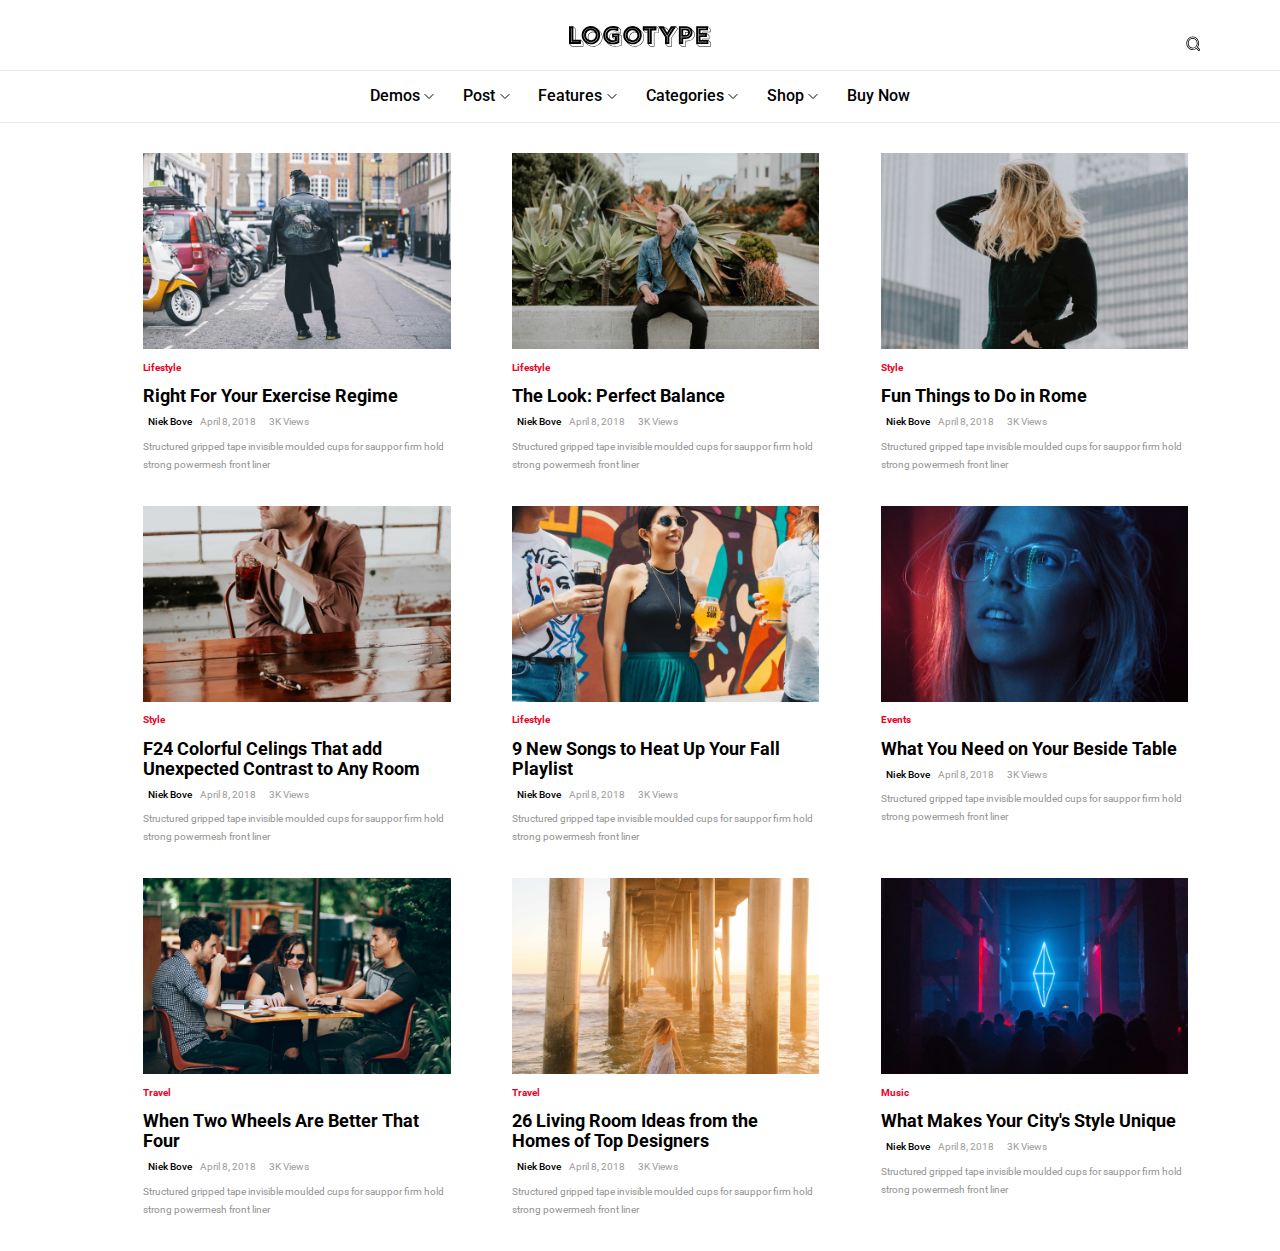
<file: Compiled-HTML/index.html>
<!DOCTYPE html><html><head><meta charset="UTF-8"><meta name="viewport" content="width=device-width, user-scalable=no, initial-scale=1.0, maximum-scale=1.0, minimum-scale=1.0"><meta http-equiv="X-UA-Compatible" content="ie=edge"><link rel="stylesheet" href="../css/style.css"><title>Site</title></head><header class="header"><div class="header__mobile"><div class="header__mobile-top"><img class="header__logo" src="../media/svg/Logotype.svg" alt=""><div class="header__close-btn"><span class="header__mobile-cross"></span></div></div><div class="header__bottom_mobile"><div class="header__select"><div class="header__select-header"><span class="header__select-current">Demos</span><div class="header__select-icon"><img class="header__select-icon-img" src="../media/svg/Select-icon.svg" alt=""></div></div><div class="header__select-body"><div class="header__select-item"><span class="header__select-item-text">Post Header</span></div><div class="header__select-item"><span class="header__select-item-text">Post Layout</span></div><div class="header__select-item"><span class="header__select-item-text">Share Buttons</span></div><div class="header__select-item"><span class="header__select-item-text">Gallery Post</span></div><div class="header__select-item"><span class="header__select-item-text">Video Post</span></div></div></div><div class="header__select"><div class="header__select-header"><span class="header__select-current">Post</span><div class="header__select-icon"><img class="header__select-icon-img" src="../media/svg/Select-icon.svg" alt=""></div></div><div class="header__select-body"><div class="header__select-item"><span class="header__select-item-text">Post Header</span></div><div class="header__select-item"><span class="header__select-item-text">Post Layout</span></div><div class="header__select-item"><span class="header__select-item-text">Share Buttons</span></div><div class="header__select-item"><span class="header__select-item-text">Gallery Post</span></div><div class="header__select-item"><span class="header__select-item-text">Video Post</span></div></div></div><div class="header__select"><div class="header__select-header"><span class="header__select-current">Features</span><div class="header__select-icon"><img class="header__select-icon-img" src="../media/svg/Select-icon.svg" alt=""></div></div><div class="header__select-body"><div class="header__select-item"><span class="header__select-item-text">Post Header</span></div><div class="header__select-item"><span class="header__select-item-text">Post Layout</span></div><div class="header__select-item"><span class="header__select-item-text">Share Buttons</span></div><div class="header__select-item"><span class="header__select-item-text">Gallery Post</span></div><div class="header__select-item"><span class="header__select-item-text">Video Post</span></div></div></div><div class="header__select"><div class="header__select-header"><span class="header__select-current">Categories</span><div class="header__select-icon"><img class="header__select-icon-img" src="../media/svg/Select-icon.svg" alt=""></div></div><div class="header__select-body"><div class="header__select-item"><span class="header__select-item-text">Post Header</span></div><div class="header__select-item"><span class="header__select-item-text">Post Layout</span></div><div class="header__select-item"><span class="header__select-item-text">Share Buttons</span></div><div class="header__select-item"><span class="header__select-item-text">Gallery Post</span></div><div class="header__select-item"><span class="header__select-item-text">Video Post</span></div></div></div><div class="header__select"><div class="header__select-header"><span class="header__select-current">Shop</span><div class="header__select-icon"><img class="header__select-icon-img" src="../media/svg/Select-icon.svg" alt=""></div></div><div class="header__select-body"><div class="header__select-item"><span class="header__select-item-text">Post Header</span></div><div class="header__select-item"><span class="header__select-item-text">Post Layout</span></div><div class="header__select-item"><span class="header__select-item-text">Share Buttons</span></div><div class="header__select-item"><span class="header__select-item-text">Gallery Post</span></div><div class="header__select-item"><span class="header__select-item-text">Video Post</span></div></div></div><a class="header__link" href="#">Buy Now</a></div></div><div class="header__top"><div class="header__burger"><span class="header__burger-menu"></span></div><img class="header__logo" src="../media/svg/Logotype.svg" alt=""><div class="header__top_right"><input class="header__text-field" type="text" placeholder="Поиск"><button class="header__search"></button></div></div><div class="header__bottom"><div class="header__select"><div class="header__select-header"><span class="header__select-current">Demos</span><div class="header__select-icon"><img class="header__select-icon-img" src="../media/svg/Select-icon.svg" alt=""></div></div><div class="header__select-body"><div class="header__select-item"><span class="header__select-item-text">Post Header</span></div><div class="header__select-item"><span class="header__select-item-text">Post Layout</span></div><div class="header__select-item"><span class="header__select-item-text">Share Buttons</span></div><div class="header__select-item"><span class="header__select-item-text">Gallery Post</span></div><div class="header__select-item"><span class="header__select-item-text">Video Post</span></div></div></div><div class="header__select"><div class="header__select-header"><span class="header__select-current">Post</span><div class="header__select-icon"><img class="header__select-icon-img" src="../media/svg/Select-icon.svg" alt=""></div></div><div class="header__select-body"><div class="header__select-item"><span class="header__select-item-text">Post Header</span></div><div class="header__select-item"><span class="header__select-item-text">Post Layout</span></div><div class="header__select-item"><span class="header__select-item-text">Share Buttons</span></div><div class="header__select-item"><span class="header__select-item-text">Gallery Post</span></div><div class="header__select-item"><span class="header__select-item-text">Video Post</span></div></div></div><div class="header__select"><div class="header__select-header"><span class="header__select-current">Features</span><div class="header__select-icon"><img class="header__select-icon-img" src="../media/svg/Select-icon.svg" alt=""></div></div><div class="header__select-body"><div class="header__select-item"><span class="header__select-item-text">Post Header</span></div><div class="header__select-item"><span class="header__select-item-text">Post Layout</span></div><div class="header__select-item"><span class="header__select-item-text">Share Buttons</span></div><div class="header__select-item"><span class="header__select-item-text">Gallery Post</span></div><div class="header__select-item"><span class="header__select-item-text">Video Post</span></div></div></div><div class="header__select"><div class="header__select-header"><span class="header__select-current">Categories</span><div class="header__select-icon"><img class="header__select-icon-img" src="../media/svg/Select-icon.svg" alt=""></div></div><div class="header__select-body"><div class="header__select-item"><span class="header__select-item-text">Post Header</span></div><div class="header__select-item"><span class="header__select-item-text">Post Layout</span></div><div class="header__select-item"><span class="header__select-item-text">Share Buttons</span></div><div class="header__select-item"><span class="header__select-item-text">Gallery Post</span></div><div class="header__select-item"><span class="header__select-item-text">Video Post</span></div></div></div><div class="header__select"><div class="header__select-header"><span class="header__select-current">Shop</span><div class="header__select-icon"><img class="header__select-icon-img" src="../media/svg/Select-icon.svg" alt=""></div></div><div class="header__select-body"><div class="header__select-item"><span class="header__select-item-text">Post Header</span></div><div class="header__select-item"><span class="header__select-item-text">Post Layout</span></div><div class="header__select-item"><span class="header__select-item-text">Share Buttons</span></div><div class="header__select-item"><span class="header__select-item-text">Gallery Post</span></div><div class="header__select-item"><span class="header__select-item-text">Video Post</span></div></div></div><a class="header__link" href="#">Buy Now</a></div></header><main><div class="main"><div class="main__card"><div class="main__card-img"><img class="main__card-picture" src="../media/png/1.png" alt="Изображения"></div><div class="main__card-type">Lifestyle</div><div class="main__card-topic">Right For Your Exercise Regime</div><div class="main__card-user"><span class="main__card-author">Niek Bove</span><span class="main__card-date">April 8, 2018</span><span class="main__card-view">3K Views</span></div><div class="main__card-description">Structured gripped tape invisible moulded cups for sauppor firm hold strong powermesh front liner</div></div><div class="main__card"><div class="main__card-img"><img class="main__card-picture" src="../media/png/2.png" alt="Изображения"></div><div class="main__card-type">Lifestyle</div><div class="main__card-topic">The Look: Perfect Balance</div><div class="main__card-user"><span class="main__card-author">Niek Bove</span><span class="main__card-date">April 8, 2018</span><span class="main__card-view">3K Views</span></div><div class="main__card-description">Structured gripped tape invisible moulded cups for sauppor firm hold strong powermesh front liner</div></div><div class="main__card"><div class="main__card-img"><img class="main__card-picture" src="../media/png/3.png" alt="Изображения"></div><div class="main__card-type">Style</div><div class="main__card-topic">Fun Things to Do in Rome</div><div class="main__card-user"><span class="main__card-author">Niek Bove</span><span class="main__card-date">April 8, 2018</span><span class="main__card-view">3K Views</span></div><div class="main__card-description">Structured gripped tape invisible moulded cups for sauppor firm hold strong powermesh front liner</div></div><div class="main__card"><div class="main__card-img"><img class="main__card-picture" src="../media/png/4.png" alt="Изображения"></div><div class="main__card-type">Style</div><div class="main__card-topic">F24 Colorful Celings That add Unexpected Contrast to Any Room</div><div class="main__card-user"><span class="main__card-author">Niek Bove</span><span class="main__card-date">April 8, 2018</span><span class="main__card-view">3K Views</span></div><div class="main__card-description">Structured gripped tape invisible moulded cups for sauppor firm hold strong powermesh front liner</div></div><div class="main__card"><div class="main__card-img"><img class="main__card-picture" src="../media/png/5.png" alt="Изображения"></div><div class="main__card-type">Lifestyle</div><div class="main__card-topic">9 New Songs to Heat Up Your Fall Playlist</div><div class="main__card-user"><span class="main__card-author">Niek Bove</span><span class="main__card-date">April 8, 2018</span><span class="main__card-view">3K Views</span></div><div class="main__card-description">Structured gripped tape invisible moulded cups for sauppor firm hold strong powermesh front liner</div></div><div class="main__card"><div class="main__card-img"><img class="main__card-picture" src="../media/png/6.png" alt="Изображения"></div><div class="main__card-type">Events</div><div class="main__card-topic">What You Need on Your Beside Table</div><div class="main__card-user"><span class="main__card-author">Niek Bove</span><span class="main__card-date">April 8, 2018</span><span class="main__card-view">3K Views</span></div><div class="main__card-description">Structured gripped tape invisible moulded cups for sauppor firm hold strong powermesh front liner</div></div><div class="main__card"><div class="main__card-img"><img class="main__card-picture" src="../media/png/7.png" alt="Изображения"></div><div class="main__card-type">Travel</div><div class="main__card-topic">When Two Wheels Are Better That Four</div><div class="main__card-user"><span class="main__card-author">Niek Bove</span><span class="main__card-date">April 8, 2018</span><span class="main__card-view">3K Views</span></div><div class="main__card-description">Structured gripped tape invisible moulded cups for sauppor firm hold strong powermesh front liner</div></div><div class="main__card"><div class="main__card-img"><img class="main__card-picture" src="../media/png/8.png" alt="Изображения"></div><div class="main__card-type">Travel</div><div class="main__card-topic">26 Living Room Ideas from the Homes of Top Designers</div><div class="main__card-user"><span class="main__card-author">Niek Bove</span><span class="main__card-date">April 8, 2018</span><span class="main__card-view">3K Views</span></div><div class="main__card-description">Structured gripped tape invisible moulded cups for sauppor firm hold strong powermesh front liner</div></div><div class="main__card"><div class="main__card-img"><img class="main__card-picture" src="../media/png/9.png" alt="Изображения"></div><div class="main__card-type">Music</div><div class="main__card-topic">What Makes Your City's Style Unique</div><div class="main__card-user"><span class="main__card-author">Niek Bove</span><span class="main__card-date">April 8, 2018</span><span class="main__card-view">3K Views</span></div><div class="main__card-description">Structured gripped tape invisible moulded cups for sauppor firm hold strong powermesh front liner</div></div></div></main></html>
</file>
<file: css/style.css>
@import url("normalize.css");
@import url('https://fonts.googleapis.com/css2?family=Roboto:ital,wght@0,100..900;1,100..900&display=swap');
@import url("header.css");
@import url("main.css");
@import url("adaptive_font_scale.css");
</file>
